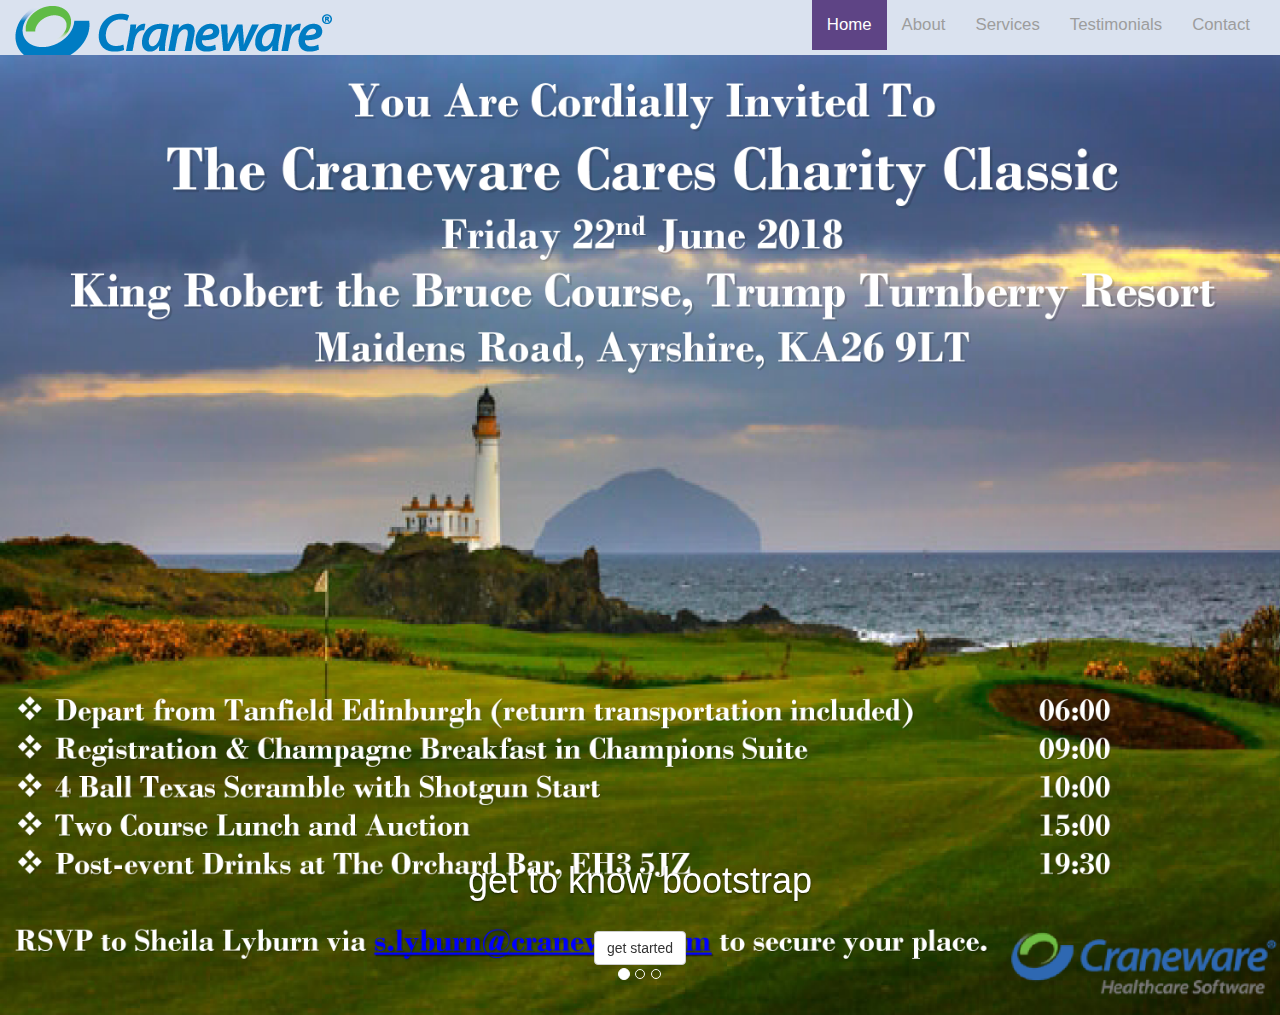
<file: index.html>
<!DOCTYPE html>
<html lang="en">
<head>
  <title>Bootstrap Website Tutorial</title>
  <meta charset="utf-8">
  <meta name="viewport" content="width=device-width, initial-scale=1">
  <link rel="stylesheet" href="https://maxcdn.bootstrapcdn.com/bootstrap/3.3.7/css/bootstrap.min.css">
  <link rel="stylesheet" href="https://cdnjs.cloudflare.com/ajax/libs/font-awesome/4.7.0/css/font-awesome.min.css">
  <script src="https://ajax.googleapis.com/ajax/libs/jquery/3.2.1/jquery.min.js"></script>
  <script src="https://maxcdn.bootstrapcdn.com/bootstrap/3.3.7/js/bootstrap.min.js"></script>
  <style>
  .navbar {
  	margin-bottom: 0;
  	border-radius: 0;
  	background-color: #dae2ef;
  	color: white;
  	font-size: 1.2em;
  	border: 0;
  }
  .navbar-brand {
  	float: left;
  	min-height:	55px;
  	padding: 0 15px 5px;
  }
  .navbar-inverse .navbar-nav .active a, .navbar-inverse .navbar-nav .active a:focus, .navbar-inverse .navbar-nav .active a:hover {
  	color: #FFF;
  	background-color: #5E4485
  }

  </style>
</head>
<body>
	<nav class="navbar navbar-inverse">
		<div class="container-fluid">
			<div class="navbar-header">
				<button type="button" class="navbar-toggle" data-toggle="collapse" data-target="#myNavbar">
					<span class="icon-bar"></span>
					<span class="icon-bar"></span>
					<span class="icon-bar"></span>
				</button>
				<a class="navbar-brand" href="#"><img src="img/cwlogo-2017.png"></a>
			</div>
			<div class="collapse navbar-collapse" id="myNavbar">
				<ul class="nav navbar-nav navbar-right">
					<li class="active"><a href="#">Home</a></li>
					<li><a href="#">About</a></li>
					<li><a href="#">Services</a></li>
					<li><a href="#">Testimonials</a></li>
				<li><a href="#">Contact</a></li>
				</ul>
			</div>
		</div>
	</nav>

	<div id="myCarousel" class="carousel slide" data-ride="carousel">
		<ol class="carousel-indicators">
			<li data-target="#myCarousel" data-slide-to="0" class="active"></li>
			<li data-target="#myCarousel" data-slide-to="1"></li>
			<li data-target="#myCarousel" data-slide-to="2"></li>
		</ol>
		<div class="carousel-inner" role="listbox">
			<div class="item active">
				<img src="img/CWCares.png">
				<div class="carousel-caption">
					<h1>get to know bootstrap</h1>
					<br>
					<button type="button" class="btn btn-default">get started</button>
				</div> 
			</div>
		</div>


	</div> <!-- End slider -->

</body>
</html>
</file>
